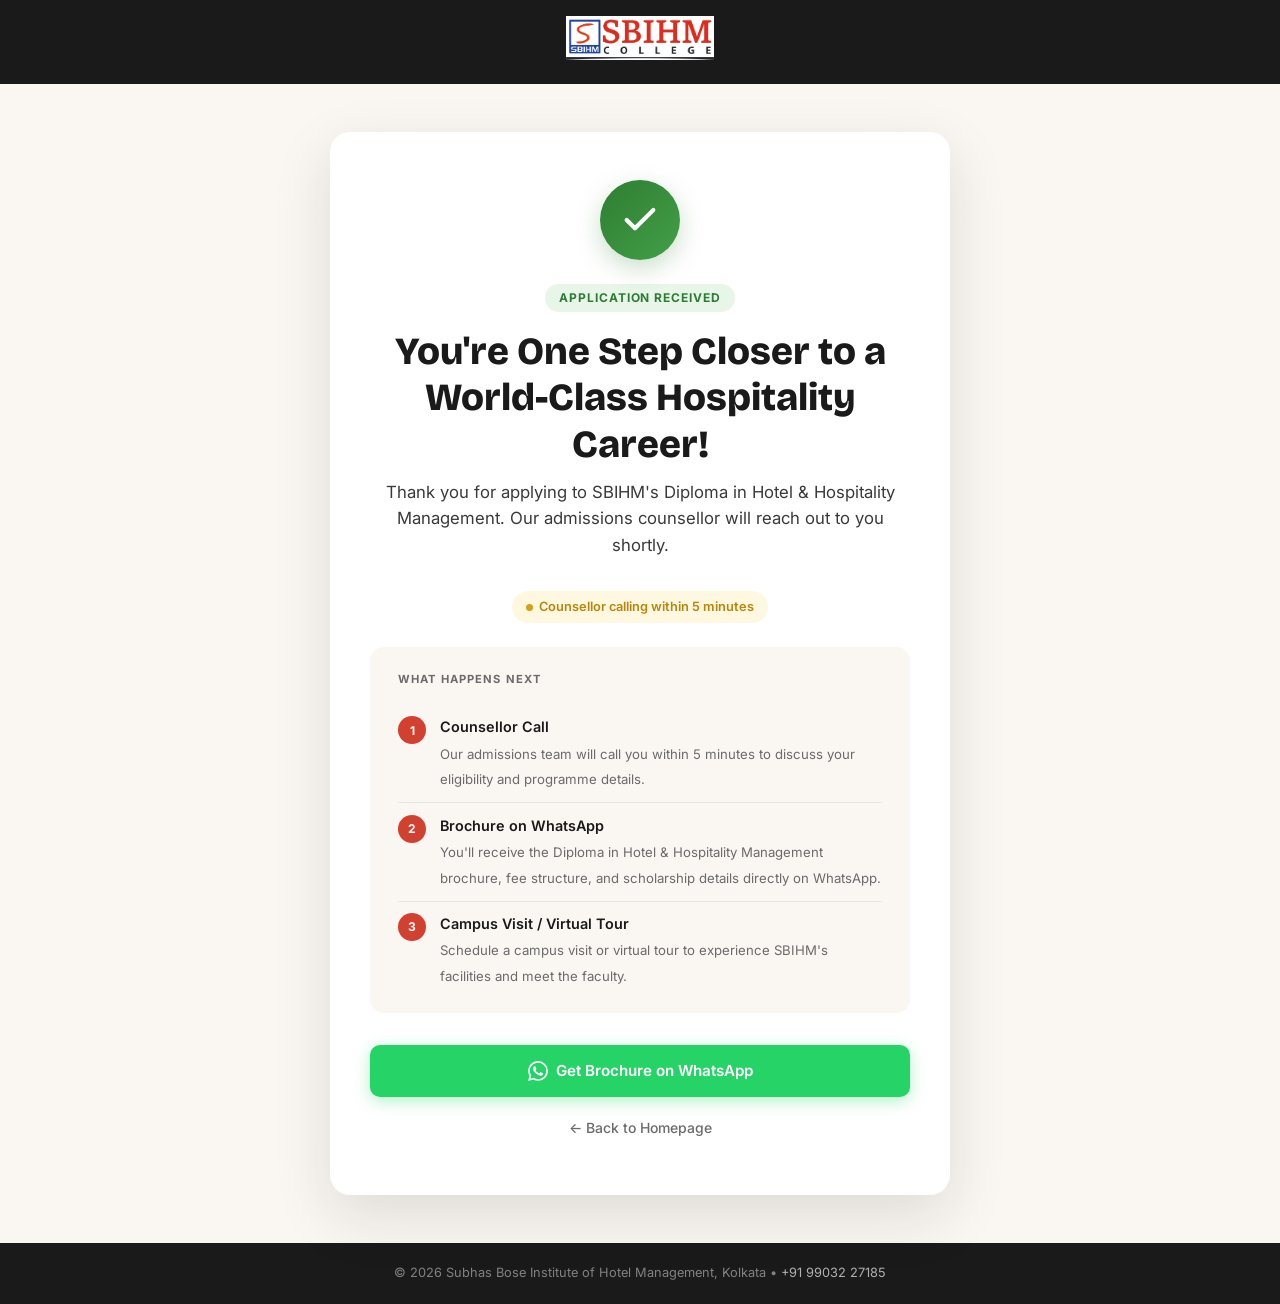
<file: thankyou.html>
<!DOCTYPE html>
<html lang="en">

<head>

  <meta charset="UTF-8">
  <meta name="viewport" content="width=device-width, initial-scale=1.0">

  <!-- Event snippet for Leads 2020-21 conversion page -->
  <script>
    gtag('event', 'conversion', { 'send_to': 'AW-666646382/_xZZCIfElMQBEO7u8L0C' });
  </script>

  <!-- Meta Pixel Code -->
  <script>
    !function (f, b, e, v, n, t, s) {
      if (f.fbq) return; n = f.fbq = function () {
        n.callMethod ?
          n.callMethod.apply(n, arguments) : n.queue.push(arguments)
      };
      if (!f._fbq) f._fbq = n; n.push = n; n.loaded = !0; n.version = '2.0';
      n.queue = []; t = b.createElement(e); t.async = !0;
      t.src = v; s = b.getElementsByTagName(e)[0];
      s.parentNode.insertBefore(t, s)
    }(window, document, 'script',
      'https://connect.facebook.net/en_US/fbevents.js');
    fbq('init', '1470039681540935');
    fbq('track', 'PageView');
  </script>
  <noscript><img height="1" width="1" style="display:none"
      src="https://www.facebook.com/tr?id=1470039681540935&ev=PageView&noscript=1" /></noscript>
  <!-- End Meta Pixel Code -->

  <!-- Google tag (gtag.js) -->
  <script async src="https://www.googletagmanager.com/gtag/js?id=AW-666646382"></script>
  <script>
    window.dataLayer = window.dataLayer || [];
    function gtag() { dataLayer.push(arguments); }
    gtag('js', new Date());

    gtag('config', 'AW-666646382');		
  </script>

  <title>Application Received — SBIHM | Diploma in Hotel & Hospitality Management Admissions 2026-27</title>
  <meta name="robots" content="noindex, nofollow">

  <!-- Google Fonts -->
  <link rel="preconnect" href="https://fonts.googleapis.com">
  <link rel="preconnect" href="https://fonts.gstatic.com" crossorigin>
  <link
    href="https://fonts.googleapis.com/css2?family=Playfair+Display:wght@600;700;800&family=Inter:wght@400;500;600;700&family=Bricolage+Grotesque:opsz,wght@12..96,600;12..96,700;12..96,800&display=swap"
    rel="stylesheet">

  <style>
    :root {
      --sbihm-red: #D24130;
      --sbihm-red-dark: #A0341F;
      --sbihm-red-soft: #F8E5E1;
      --sbihm-black: #1A1A1A;
      --sbihm-charcoal: #3A3A3A;
      --sbihm-gold: #D4A017;
      --sbihm-gold-light: #F0D17A;
      --sbihm-cream: #FAF7F2;
      --sbihm-paper: #FFFFFF;
      --sbihm-line: #E8E5DD;
      --sbihm-mute: #6B6B6B;
      --sbihm-success: #2E7D32;
      --sbihm-shadow: 0 8px 30px rgba(26, 26, 26, 0.08);
      --sbihm-shadow-lg: 0 20px 60px rgba(26, 26, 26, 0.12);
      --font-display: 'Bricolage Grotesque', 'Playfair Display', Georgia, serif;
      --font-serif: 'Playfair Display', Georgia, serif;
      --font-body: 'Inter', -apple-system, BlinkMacSystemFont, sans-serif;
    }

    *,
    *::before,
    *::after {
      box-sizing: border-box;
      margin: 0;
      padding: 0;
    }

    body {
      font-family: var(--font-body);
      color: var(--sbihm-black);
      background: var(--sbihm-cream);
      line-height: 1.6;
      min-height: 100vh;
      display: flex;
      flex-direction: column;
    }

    /* ── Header ── */
    .ty-header {
      background: var(--sbihm-black);
      padding: 1rem 1.5rem;
      display: flex;
      align-items: center;
      justify-content: center;
    }

    .ty-header img {
      height: 44px;
      width: auto;
    }

    /* ── Main ── */
    .ty-main {
      flex: 1;
      display: flex;
      align-items: center;
      justify-content: center;
      padding: 3rem 1.5rem;
    }

    .ty-card {
      background: var(--sbihm-paper);
      border-radius: 20px;
      box-shadow: var(--sbihm-shadow-lg);
      max-width: 620px;
      width: 100%;
      padding: 3rem 2.5rem;
      text-align: center;
      animation: ty-enter 0.5s cubic-bezier(0.22, 1, 0.36, 1) both;
    }

    @keyframes ty-enter {
      from {
        opacity: 0;
        transform: translateY(24px);
      }

      to {
        opacity: 1;
        transform: translateY(0);
      }
    }

    /* ── Check icon ── */
    .ty-icon-wrap {
      width: 80px;
      height: 80px;
      border-radius: 50%;
      background: linear-gradient(135deg, #2E7D32 0%, #43A047 100%);
      display: flex;
      align-items: center;
      justify-content: center;
      margin: 0 auto 1.5rem;
      box-shadow: 0 8px 24px rgba(46, 125, 50, 0.25);
      animation: ty-pop 0.5s 0.25s cubic-bezier(0.34, 1.56, 0.64, 1) both;
    }

    @keyframes ty-pop {
      from {
        transform: scale(0.5);
        opacity: 0;
      }

      to {
        transform: scale(1);
        opacity: 1;
      }
    }

    .ty-icon-wrap svg {
      width: 40px;
      height: 40px;
      stroke: #fff;
    }

    /* ── Heading ── */
    .ty-badge {
      display: inline-block;
      background: #E8F5E9;
      color: var(--sbihm-success);
      font-size: 0.75rem;
      font-weight: 700;
      letter-spacing: 0.08em;
      text-transform: uppercase;
      padding: 0.3rem 0.85rem;
      border-radius: 20px;
      margin-bottom: 1rem;
    }

    .ty-heading {
      font-family: var(--font-display);
      font-size: clamp(1.75rem, 4vw, 2.4rem);
      font-weight: 800;
      color: var(--sbihm-black);
      line-height: 1.2;
      margin-bottom: 0.75rem;
    }

    .ty-subheading {
      font-size: 1.05rem;
      color: var(--sbihm-charcoal);
      margin-bottom: 2rem;
    }

    /* ── Steps ── */
    .ty-steps {
      background: var(--sbihm-cream);
      border-radius: 14px;
      padding: 1.5rem 1.75rem;
      margin-bottom: 2rem;
      text-align: left;
    }

    .ty-steps__title {
      font-size: 0.7rem;
      font-weight: 700;
      letter-spacing: 0.1em;
      text-transform: uppercase;
      color: var(--sbihm-mute);
      margin-bottom: 1rem;
    }

    .ty-step {
      display: flex;
      align-items: flex-start;
      gap: 0.85rem;
      padding: 0.65rem 0;
      border-bottom: 1px solid var(--sbihm-line);
    }

    .ty-step:last-child {
      border-bottom: none;
      padding-bottom: 0;
    }

    .ty-step__num {
      flex-shrink: 0;
      width: 28px;
      height: 28px;
      border-radius: 50%;
      background: var(--sbihm-red);
      color: #fff;
      font-size: 0.75rem;
      font-weight: 700;
      display: flex;
      align-items: center;
      justify-content: center;
      margin-top: 1px;
    }

    .ty-step__text strong {
      display: block;
      font-size: 0.9rem;
      font-weight: 600;
      color: var(--sbihm-black);
      margin-bottom: 0.15rem;
    }

    .ty-step__text span {
      font-size: 0.825rem;
      color: var(--sbihm-mute);
    }

    /* ── CTAs ── */
    .ty-actions {
      display: flex;
      flex-direction: column;
      gap: 0.75rem;
    }

    .ty-btn {
      display: inline-flex;
      align-items: center;
      justify-content: center;
      gap: 0.5rem;
      padding: 0.875rem 1.75rem;
      border-radius: 10px;
      font-family: var(--font-body);
      font-size: 0.95rem;
      font-weight: 600;
      text-decoration: none;
      cursor: pointer;
      border: none;
      transition: transform 0.15s, box-shadow 0.15s;
    }

    .ty-btn:hover {
      transform: translateY(-2px);
    }

    .ty-btn--whatsapp {
      background: #25D366;
      color: #fff;
      box-shadow: 0 4px 16px rgba(37, 211, 102, 0.35);
    }

    .ty-btn--whatsapp:hover {
      box-shadow: 0 8px 24px rgba(37, 211, 102, 0.45);
    }

    .ty-btn--back {
      background: transparent;
      color: var(--sbihm-mute);
      font-size: 0.875rem;
      font-weight: 500;
      padding: 0.5rem 1rem;
    }

    .ty-btn--back:hover {
      color: var(--sbihm-black);
      transform: none;
    }

    /* ── Footer ── */
    .ty-footer {
      background: var(--sbihm-black);
      padding: 1.25rem 1.5rem;
      text-align: center;
    }

    .ty-footer p {
      font-size: 0.8rem;
      color: rgba(255, 255, 255, 0.45);
    }

    .ty-footer a {
      color: rgba(255, 255, 255, 0.65);
      text-decoration: none;
    }

    .ty-footer a:hover {
      color: #fff;
    }

    /* ── Countdown ── */
    .ty-countdown {
      display: inline-flex;
      align-items: center;
      gap: 0.4rem;
      background: #FFF8E1;
      color: #B8860B;
      font-size: 0.8rem;
      font-weight: 600;
      padding: 0.35rem 0.85rem;
      border-radius: 20px;
      margin-bottom: 1.5rem;
    }

    .ty-countdown__dot {
      width: 7px;
      height: 7px;
      border-radius: 50%;
      background: #D4A017;
      animation: pulse 1.2s ease-in-out infinite;
    }

    @keyframes pulse {

      0%,
      100% {
        opacity: 1;
        transform: scale(1);
      }

      50% {
        opacity: 0.4;
        transform: scale(0.8);
      }
    }

    /* ── Responsive ── */
    @media (max-width: 480px) {
      .ty-card {
        padding: 2rem 1.25rem;
        border-radius: 14px;
      }
    }
  </style>
</head>

<body>



  <!-- Header -->
  <header class="ty-header">
    <a href="index.html" aria-label="SBIHM Home">
      <img src="assets/images/sbihm-logo.jpg" alt="SBIHM — Subhas Bose Institute of Hotel Management" width="200"
        height="44" loading="eager">
    </a>
  </header>

  <!-- Main content -->
  <main class="ty-main" id="main-content">
    <div class="ty-card">

      <!-- Success icon -->
      <div class="ty-icon-wrap" aria-hidden="true">
        <svg viewBox="0 0 24 24" fill="none" stroke-width="2.5" stroke-linecap="round" stroke-linejoin="round">
          <polyline points="20 6 9 17 4 12" />
        </svg>
      </div>

      <!-- Badge -->
      <div class="ty-badge">Application Received</div>

      <!-- Heading -->
      <h1 class="ty-heading">You're One Step Closer to a World-Class Hospitality Career!</h1>
      <p class="ty-subheading">Thank you for applying to SBIHM's Diploma in Hotel & Hospitality Management. Our
        admissions counsellor will reach out to you shortly.</p>

      <!-- Countdown pill -->
      <div class="ty-countdown">
        <span class="ty-countdown__dot"></span>
        Counsellor calling within 5 minutes
      </div>

      <!-- What happens next -->
      <div class="ty-steps">
        <p class="ty-steps__title">What happens next</p>

        <div class="ty-step">
          <div class="ty-step__num">1</div>
          <div class="ty-step__text">
            <strong>Counsellor Call</strong>
            <span>Our admissions team will call you within 5 minutes to discuss your eligibility and programme
              details.</span>
          </div>
        </div>

        <div class="ty-step">
          <div class="ty-step__num">2</div>
          <div class="ty-step__text">
            <strong>Brochure on WhatsApp</strong>
            <span>You'll receive the Diploma in Hotel & Hospitality Management brochure, fee structure, and scholarship
              details directly on WhatsApp.</span>
          </div>
        </div>

        <div class="ty-step">
          <div class="ty-step__num">3</div>
          <div class="ty-step__text">
            <strong>Campus Visit / Virtual Tour</strong>
            <span>Schedule a campus visit or virtual tour to experience SBIHM's facilities and meet the faculty.</span>
          </div>
        </div>
      </div>

      <!-- CTA buttons -->
      <div class="ty-actions">
        <a href="https://wa.me/917003872527?text=Hi%2C%20I%20just%20applied%20for%20the%20Diploma%20in%20Hotel%20%26%20Hospitality%20Management%20at%20SBIHM.%20Please%20share%20the%20brochure."
          class="ty-btn ty-btn--whatsapp" target="_blank" rel="noopener noreferrer">
          <svg viewBox="0 0 24 24" fill="currentColor" width="20" height="20" aria-hidden="true">
            <path
              d="M17.472 14.382c-.297-.149-1.758-.867-2.03-.967-.273-.099-.471-.148-.67.15-.197.297-.767.966-.94 1.164-.173.199-.347.223-.644.075-.297-.15-1.255-.463-2.39-1.475-.883-.788-1.48-1.761-1.653-2.059-.173-.297-.018-.458.13-.606.134-.133.298-.347.446-.52.149-.174.198-.298.298-.497.099-.198.05-.371-.025-.52-.075-.149-.669-1.612-.916-2.207-.242-.579-.487-.5-.669-.51-.173-.008-.371-.01-.57-.01-.198 0-.52.074-.792.372-.272.297-1.04 1.016-1.04 2.479 0 1.462 1.065 2.875 1.213 3.074.149.198 2.096 3.2 5.077 4.487.709.306 1.262.489 1.694.625.712.227 1.36.195 1.871.118.571-.085 1.758-.719 2.006-1.413.248-.694.248-1.289.173-1.413-.074-.124-.272-.198-.57-.347m-5.421 7.403h-.004a9.87 9.87 0 01-5.031-1.378l-.361-.214-3.741.982.998-3.648-.235-.374a9.86 9.86 0 01-1.51-5.26c.001-5.45 4.436-9.884 9.888-9.884 2.64 0 5.122 1.03 6.988 2.898a9.825 9.825 0 012.893 6.994c-.003 5.45-4.437 9.884-9.885 9.884m8.413-18.297A11.815 11.815 0 0012.05 0C5.495 0 .16 5.335.157 11.892c0 2.096.547 4.142 1.588 5.945L.057 24l6.305-1.654a11.882 11.882 0 005.683 1.448h.005c6.554 0 11.89-5.335 11.893-11.893a11.821 11.821 0 00-3.48-8.413z" />
          </svg>
          Get Brochure on WhatsApp
        </a>

        <a href="index.html" class="ty-btn ty-btn--back">
          ← Back to Homepage
        </a>
      </div>

    </div>
  </main>

  <!-- Footer -->
  <footer class="ty-footer">
    <p>
      &copy; 2026 Subhas Bose Institute of Hotel Management, Kolkata &bull;
      <a href="tel:+919903227185">+91 99032 27185</a>
    </p>
  </footer>

  <script>
    // Fire GTM conversion event when thank-you page loads
    window.dataLayer = window.dataLayer || [];
    window.dataLayer.push({
      event: 'thank_you_page_view',
      page_type: 'thank_you',
      programme: 'hotel_hospitality_management',
      course: 'Diploma',
    });
  </script>
</body>

</html>
</file>
